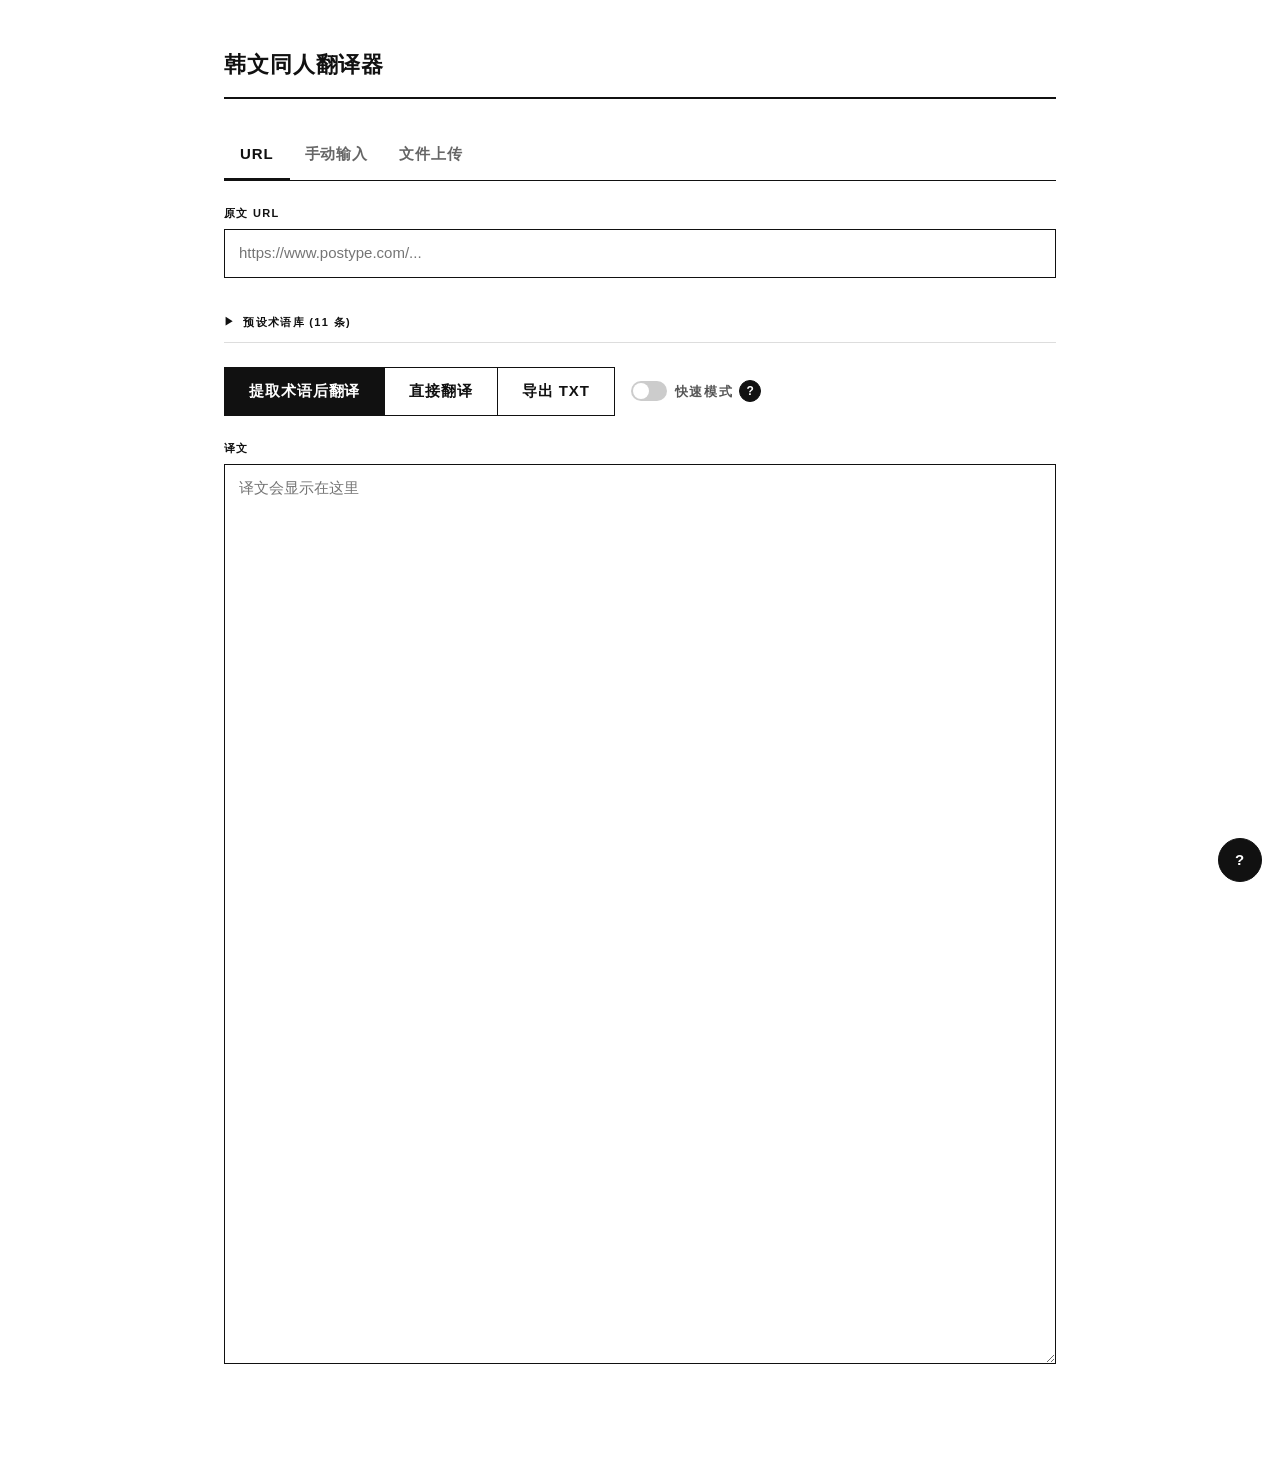
<file: public/index.html>
<!doctype html>
<html lang="zh-CN">
<head>
  <meta charset="utf-8" />
  <meta name="viewport" content="width=device-width, initial-scale=1" />
  <title>韩文同人翻译器</title>
  <link rel="stylesheet" href="style.css" />
  <script defer src="https://cdn.vercel-insights.com/v1/script.js"></script>
</head>
<body>
  <div class="wrap">
    <h1>韩文同人翻译器</h1>

    <!-- Input Tabs -->
    <div class="tabs">
      <button class="tab active" data-tab="url">URL</button>
      <button class="tab" data-tab="manual">手动输入</button>
      <button class="tab" data-tab="file">文件上传</button>
    </div>
    <div id="url-tab" class="tab-content active">
      <div class="field">
        <label for="url">原文 URL</label>
        <input id="url" type="url" placeholder="https://www.postype.com/..." autocomplete="off" />
      </div>
    </div>
    <div id="manual-tab" class="tab-content">
      <div class="field">
        <label for="manual-html">韩文正文</label>
        <textarea id="manual-html" placeholder="粘贴韩文小说正文"></textarea>
      </div>
    </div>
    <div id="file-tab" class="tab-content">
      <div class="field">
        <label for="file-html">Postype HTML 或 WebArchive</label>
        <input id="file-html" type="file" accept=".html,.htm,.webarchive" />
      </div>
    </div>

    <!-- Global Glossary -->
    <div class="glossary-section">
      <button class="glossary-toggle" id="glossary-toggle" type="button">
        <span class="arrow">▶</span>
        <span><span id="glossary-title">预设术语库</span> (<span id="glossary-count">0</span> 条)</span>
      </button>
      <div class="glossary-body" id="glossary-body">
        <div class="glossary-toolbar">
          <select id="glossary-preset" style="padding:8px 10px;border:1px solid #111;border-radius:0;font:inherit;font-size:12px;background:#fff">
            <option value="">加载术语库...</option>
          </select>
          <button type="button" onclick="addGlossaryRow()">+ 添加</button>
          <button type="button" class="secondary" onclick="exportGlossary()">导出</button>
          <button type="button" class="secondary" onclick="$('import-file').click()">导入</button>
          <button type="button" class="secondary" onclick="resetGlossary()">恢复当前预设</button>
          <button type="button" class="secondary" id="btn-submit-glossary" onclick="submitGlossaryUpload('global')" hidden>分享我的术语库</button>
        </div>
        <div class="g-table-wrap">
          <table class="g-table">
            <thead><tr>
              <th class="col-ko">韩文</th>
              <th class="col-zh">中文</th>
              <th class="col-cat">类别</th>
              <th class="col-del"></th>
            </tr></thead>
            <tbody id="glossary-tbody"></tbody>
          </table>
        </div>
        <input type="file" id="import-file" accept=".json" style="display:none" />
      </div>
    </div>

    <!-- Actions + Fast Toggle -->
    <div class="actions-row">
      <div class="btns">
        <button id="btn-translate" type="button">提取术语后翻译</button>
        <button id="btn-direct-translate" class="secondary" type="button">直接翻译</button>
        <button id="btn-download" class="secondary" type="button" title="导出当前译文">导出 TXT</button>
      </div>
      <div class="inline-control">
        <label class="fast-toggle">
          <input type="checkbox" id="fast-mode" />
          <span class="track"></span>
          <span class="fast-label">快速模式</span>
        </label>
        <button id="fast-help" class="mini-help" type="button" aria-label="快速模式说明">?</button>
      </div>
      <!-- <label class="wake-toggle" title="翻译和术语提取期间会默认保持画面常亮；勾选后，非处理期间也会尽量保持常亮。">
        <input type="checkbox" id="wake-lock" />
        <span>持续常亮</span>
      </label> -->
    </div>
    <!-- <div id="model-order" class="model-order-test" aria-live="polite"></div> -->

    <div id="error" class="toast error" role="alert"></div>
    <div id="notice" class="toast notice" role="status"></div>

    <!-- Article Terms Review -->
    <div id="terms-review">
      <div class="panel-head">
        <span>篇章术语确认</span>
        <span class="count" id="terms-count">0 条</span>
      </div>
      <p class="terms-hint">以下为新发现的补充术语，请检查后开始翻译。删除无效术语可以提升翻译速度哦。</p>
      <div class="g-table-wrap" style="max-height:320px">
        <table class="g-table">
          <thead><tr>
            <th class="col-ko">韩文</th>
            <th class="col-zh">中文</th>
            <th class="col-cat">类别</th>
            <th class="col-src">来源</th>
            <th class="col-del"></th>
          </tr></thead>
          <tbody id="terms-tbody"></tbody>
        </table>
      </div>
      <div style="margin-top:8px">
        <button type="button" onclick="addTermRow()" style="padding:6px 12px;font-size:12px">+ 添加术语</button>
        <button type="button" class="secondary" onclick="exportMergedTerms()" style="padding:6px 12px;font-size:12px">导出</button>
        <!-- <button type="button" class="secondary" id="btn-submit-terms" onclick="submitGlossaryUpload('article')" style="padding:6px 12px;font-size:12px">提交篇章术语</button> -->
      </div>
      <div class="terms-actions">
        <button type="button" id="btn-confirm-translate">确认并翻译</button>
      </div>
    </div>

    <!-- Progress -->
    <div id="progress" class="panel" aria-live="polite">
      <div class="panel-head">
        <span id="progress-label">准备中</span>
        <span class="count"><span id="progress-done">0</span> / <span id="progress-total">0</span></span>
      </div>
      <div class="bar"><div id="progress-fill" class="bar-fill"></div></div>
      <div id="progress-detail" class="progress-detail" aria-live="polite"></div>
    </div>

    <!-- Output -->
    <div class="field">
      <label for="output">译文</label>
      <textarea id="output" placeholder="译文会显示在这里"></textarea>
    </div>
  </div>
<button id="help-open" class="help-float" type="button">?</button>

<div id="glossary-submit-modal" class="help-modal" aria-hidden="true">
  <form id="glossary-submit-form" class="help-box glossary-submit-box" role="dialog" aria-modal="true" aria-labelledby="glossary-submit-title">
    <h2 id="glossary-submit-title" class="help-title">提交术语库</h2>
    <p class="glossary-submit-summary">准备提交 <strong id="glossary-submit-count">0 条术语</strong>，审核通过后会加入公共预设哦！</p>

    <div class="field compact-field">
      <label for="glossary-submit-nickname">你的昵称</label>
      <input id="glossary-submit-nickname" type="text" maxlength="80" placeholder="下次提交会自动填入" autocomplete="nickname" />
    </div>

    <div class="field compact-field">
      <label for="glossary-submit-notes">备注</label>
      <input id="glossary-submit-notes" type="text" maxlength="300" placeholder="术语库的名字或者用途～" autocomplete="off" />
    </div>

    <!-- <div class="help-section help-note">
      昵称只会保存在本浏览器的 localStorage 里，提交时一起发送，方便审核时知道如何称呼你。
    </div> -->

    <div class="glossary-submit-actions">
      <button id="glossary-submit-confirm" type="submit">提交</button>
      <button id="glossary-submit-cancel" class="secondary" type="button">取消</button>
    </div>
  </form>
</div>

<div id="fast-help-modal" class="help-modal">
  <div class="help-box small-help-box">
    <div class="help-section" style="margin:0;">
      <p>标准模式下部分模型的思考时间较长，如果嫌弃标准模式速度太慢，可以切换快速模式继续尝试。</p>
    </div>
    <div class="help-section help-note">
      快速模式的一部分代价是段落之间可用上下文较少，可能需要人工检查m(_ _)m
    </div>
    <button id="fast-help-close" class="help-close secondary" type="button">关闭</button>
  </div>
</div>

<div id="help-modal" class="help-modal">
  <div class="help-box">
    <h2 class="help-title">帮助</h2>

    <div class="help-tabs" role="tablist" aria-label="帮助内容">
      <button class="help-tab active" type="button" data-help-tab="usage" role="tab" aria-selected="true">使用说明</button>
      <button class="help-tab" type="button" data-help-tab="changelog" role="tab" aria-selected="false">更新日志</button>
    </div>

    <div id="help-usage-panel" class="help-tab-panel active" role="tabpanel">
      <div class="help-section">
        <p>把 Postype 韩文小说正文翻译成简体中文的工具。</p>
        <p>是朕执意要看的，要罚就罚朕吧！</p>
      </div>

      <div class="help-section">
        <div class="help-section-title">输入方式</div>
        <ol class="help-list">
          <li>输入 Postype 页面 URL</li>
          <li>手动复制粘贴韩文正文</li>
          <li>上传 .html 文件</li>
        </ol>
      </div>

      <div class="help-section help-note">
        付费和受限内容不支持 URL 输入，需要手动复制粘贴文本，或者上传文件。
      </div>

      <div class="help-section">
        <div class="help-section-title">注意事项</div>
        <ul class="help-list">
          <li>URL和上传的部分只适配Postype。</li>
          <li>翻译质量和速度会受到不同因素的影响。如果翻译不理想，建议朴素地重试一次。</li>
          <li>为了更好地改进功能，部分使用行为将在完全匿名化后以数值形式记录。</li>
        </ul>
      </div>
    </div>

    <div id="help-changelog-panel" class="help-tab-panel" role="tabpanel">
      <div class="help-section">
        <div class="help-section-title">2026-05-16</div>
        <ol class="help-list">
          <li>更新了输出的表现方式。现在可以实时看到模型的反应了。</li>
          <li>修复了一天模型，进程，和表现错误...</li>
        </ol>
      </div>
      <div class="help-section">
        <div class="help-section-title">2026-05-15</div>
        <ol class="help-list">
          <li>更新了提交术语库的功能。现在可以贡献自己创建的用户术语库了。</li>
          <li>导入了所有有额度的 qwen 模型，每次翻译会从模型池中随机抽取。响应较慢的模型被抽中的概率降低了。</li>
          <li>努力修复了一部分现有错误。</li>
        </ol>
      </div>
    </div>

    <div class="help-meta">
      <p>制作：7s-24
        <a href="https://github.com/7s-24" target="_blank" rel="noopener noreferrer" class="github-link" aria-label="GitHub">
          <svg class="github-icon" viewBox="0 0 24 24" aria-hidden="true">
            <path d="M12 .5C5.65.5.5 5.65.5 12c0 5.1 3.29 9.42 7.86 10.95.58.1.79-.25.79-.56v-2.16c-3.2.7-3.87-1.36-3.87-1.36-.53-1.34-1.3-1.7-1.3-1.7-1.06-.72.08-.71.08-.71 1.17.08 1.79 1.2 1.79 1.2 1.04 1.78 2.73 1.27 3.4.97.1-.75.41-1.27.74-1.56-2.55-.29-5.23-1.28-5.23-5.69 0-1.26.45-2.29 1.19-3.09-.12-.29-.52-1.46.11-3.05 0 0 .98-.31 3.2 1.18a11.1 11.1 0 0 1 5.82 0c2.22-1.49 3.19-1.18 3.19-1.18.64 1.59.24 2.76.12 3.05.74.8 1.18 1.83 1.18 3.09 0 4.42-2.69 5.39-5.25 5.68.42.36.79 1.08.79 2.18v3.24c0 .31.21.67.8.56A11.51 11.51 0 0 0 23.5 12C23.5 5.65 18.35.5 12 .5Z"/>
          </svg>
        </a>
      </p>
      <p>出现技术故障之类的问题，请联系：fedrick1plela755@gmail.com</p>
      <p>感谢 qwen 慷慨贡献的免费额度，在用完之前都会持续提供运营。</p>
      <p>特别鸣谢提供灵感的@勘探犹豫期 ，希望你用得开心！</p>
    </div>

    <button id="help-close" class="help-close secondary" type="button">关闭</button>
  </div>
</div>

<!-- <button id="site-like" class="like-float" type="button" aria-label="给这个工具送出 Kudos">
  <span class="like-label">Kudos</span>
  <span class="like-icon">♡</span>
  <span class="like-count" id="like-count">0</span>
</button> -->
  
<script src="glossary-utils.js" defer></script>
<script src="glossary-usage.js" defer></script>
<script src="app.js" defer></script>
</body>
</html>
</file>
<file: public/style.css>
*, *::before, *::after { box-sizing: border-box; }
    html, body { margin: 0; padding: 0; }
    body {
      font-family: -apple-system, BlinkMacSystemFont, "Helvetica Neue", "PingFang SC", "Microsoft YaHei", sans-serif;
      background: #fff;
      color: #111;
      font-size: 15px;
      line-height: 1.5;
    }
    .wrap {
      max-width: 880px;
      margin: 0 auto;
      padding: 48px 24px 80px;
    }
    h1 {
      font-size: 22px;
      font-weight: 700;
      letter-spacing: 0.04em;
      text-transform: uppercase;
      margin: 0 0 32px;
      padding-bottom: 16px;
      border-bottom: 2px solid #111;
    }
    label {
      display: block;
      font-size: 11px;
      font-weight: 700;
      letter-spacing: 0.12em;
      text-transform: uppercase;
      color: #111;
      margin: 0 0 8px;
    }
    input[type="url"], input[type="text"], textarea {
      width: 100%;
      padding: 12px 14px;
      font: inherit;
      color: #111;
      background: #fff;
      border: 1px solid #111;
      border-radius: 0;
      outline: none;
      box-shadow: none;
      -webkit-appearance: none;
      appearance: none;
    }
    input[type="url"]:focus, input[type="text"]:focus, textarea:focus {
      outline: 2px solid #111;
      outline-offset: -2px;
    }
    textarea {
      height: 480px;
      resize: vertical;
      white-space: pre-wrap;
      font-family: inherit;
    }
    #output {
      height: 100vh;
    }
    .field { margin-bottom: 24px; }

    /* ---- actions row ---- */
    .actions-row {
      display: flex;
      align-items: center;
      gap: 16px;
      margin-bottom: 24px;
      flex-wrap: wrap;
    }
    .actions-row .btns {
      display: flex;
      gap: 0;
      flex-wrap: wrap;
    }
    button {
      flex: 0 0 auto;
      padding: 12px 24px;
      font: inherit;
      font-weight: 700;
      letter-spacing: 0.06em;
      text-transform: uppercase;
      border: 1px solid #111;
      border-radius: 0;
      cursor: pointer;
      background: #111;
      color: #fff;
      transition: background 0.1s, color 0.1s;
    }
    button + button { margin-left: -1px; }
    button.secondary { background: #fff; color: #111; }
    button:hover:not(:disabled) { background: #444; color: #fff; }
    button.secondary:hover:not(:disabled) { background: #111; color: #fff; }
    button:disabled {
      background: #fff;
      color: #999;
      border-color: #ccc;
      cursor: not-allowed;
    }
    .response-time-note {
      margin: -14px 0 24px;
      color: #666;
      font-size: 13px;
      line-height: 1.5;
    }
    .model-order-test {
      display: none;
      margin: -12px 0 24px;
      padding: 8px 10px;
      border: 1px dashed #999;
      background: #fafafa;
      color: #333;
      font-family: ui-monospace, SFMono-Regular, Menlo, Consolas, monospace;
      font-size: 12px;
      line-height: 1.5;
      overflow-wrap: anywhere;
      white-space: pre-wrap;
    }
    .model-order-test.active { display: block; }

    /* ---- compact inline controls ---- */
    .inline-control {
      display: flex;
      align-items: center;
      gap: 6px;
    }
    .mini-help {
      width: 22px;
      height: 22px;
      padding: 0;
      border-radius: 50%;
      font-size: 12px;
      line-height: 1;
      letter-spacing: 0;
      text-transform: none;
    }

    /* ---- fast mode toggle ---- */
    .fast-toggle {
      display: flex;
      align-items: center;
      gap: 8px;
      cursor: pointer;
      user-select: none;
      font-size: 13px;
      margin: 0;
    }
    .fast-toggle input { display: none; }
    .fast-toggle .track {
      width: 36px;
      height: 20px;
      background: #ccc;
      border-radius: 10px;
      position: relative;
      transition: background 0.15s;
    }
    .fast-toggle input:checked + .track { background: #111; }
    .fast-toggle .track::after {
      content: "";
      position: absolute;
      top: 2px;
      left: 2px;
      width: 16px;
      height: 16px;
      background: #fff;
      border-radius: 50%;
      transition: left 0.15s;
    }
    .fast-toggle input:checked + .track::after { left: 18px; }
    .fast-label { color: #555; }
    .fast-toggle input:checked ~ .fast-label { color: #111; font-weight: 600; }

    .wake-toggle {
      display: flex;
      align-items: center;
      gap: 6px;
      margin: 0;
      cursor: pointer;
      user-select: none;
      font-size: 13px;
      letter-spacing: normal;
      text-transform: none;
      color: #555;
    }
    .wake-toggle input {
      width: 14px;
      height: 14px;
      margin: 0;
      accent-color: #111;
    }
    .wake-toggle:has(input:checked) {
      color: #111;
      font-weight: 600;
    }

    /* ---- panels ---- */
    .panel {
      border: 1px solid #111;
      padding: 16px;
      margin-bottom: 24px;
      background: #fafafa;
      display: none;
    }
    .panel.active { display: block; }
    .panel-head {
      display: flex;
      justify-content: space-between;
      align-items: baseline;
      font-size: 11px;
      font-weight: 700;
      letter-spacing: 0.12em;
      text-transform: uppercase;
      margin-bottom: 10px;
    }
    .panel-head .count {
      font-variant-numeric: tabular-nums;
      letter-spacing: 0.04em;
    }
    .bar {
      width: 100%;
      height: 10px;
      background: #e6e6e6;
      position: relative;
      overflow: hidden;
    }
    .bar-fill {
      height: 100%;
      background: #111;
      width: 0%;
      transition: width 0.25s linear;
    }
    .progress-detail {
      margin-top: 12px;
      padding-top: 10px;
      border-top: 1px dashed #ccc;
      color: #444;
      font-family: ui-monospace, SFMono-Regular, Menlo, Consolas, monospace;
      font-size: 12px;
      line-height: 1.5;
      white-space: pre-wrap;
      overflow-wrap: anywhere;
    }
    .progress-detail:empty { display: none; }
    .toast {
      position: fixed;
      right: 18px;
      top: 18px;
      z-index: 1200;
      display: none;
      width: min(420px, calc(100vw - 36px));
      padding: 12px 14px;
      border: 1px solid #111;
      background: #fff;
      box-shadow: 0 8px 24px rgba(0,0,0,0.12);
      font-size: 14px;
      line-height: 1.5;
    }
    .toast.active { display: block; }
    .error {
      border-color: #c00;
      color: #c00;
      font-weight: 600;
    }
    .notice {
      border-color: #0a6;
      color: #084;
      background: #f4fffb;
    }
    .error.active + .notice.active {
      top: 82px;
    }

    /* ---- tabs ---- */
    .tabs {
      display: flex;
      margin-bottom: 24px;
      border-bottom: 1px solid #111;
    }
    .tab {
      padding: 12px 16px;
      background: none;
      border: none;
      border-bottom: 2px solid transparent;
      cursor: pointer;
      font: inherit;
      font-weight: 700;
      letter-spacing: 0.06em;
      text-transform: uppercase;
      color: #666;
      transition: color 0.1s, border-color 0.1s;
    }
    .tab.active { color: #111; border-bottom-color: #111; }
    .tab-content { display: none; }
    .tab-content.active { display: block; }

    /* ---- glossary ---- */
    .glossary-section { margin-bottom: 24px; }
    .glossary-toggle {
      display: flex;
      align-items: center;
      gap: 8px;
      padding: 12px 0;
      border: none;
      border-bottom: 1px solid #ddd;
      background: none;
      cursor: pointer;
      font: inherit;
      font-size: 11px;
      font-weight: 700;
      letter-spacing: 0.12em;
      text-transform: uppercase;
      color: #111;
      width: 100%;
      text-align: left;
    }
    .glossary-toggle:hover { color: #444; }
    .glossary-toggle .arrow {
      display: inline-block;
      transition: transform 0.15s;
      font-size: 10px;
    }
    .glossary-toggle.open .arrow { transform: rotate(90deg); }
    .glossary-body { display: none; padding: 16px 0 0; }
    .glossary-body.open { display: block; }
    .glossary-toolbar {
      display: flex;
      gap: 0;
      margin-bottom: 12px;
      flex-wrap: wrap;
    }
    .glossary-toolbar button { padding: 8px 14px; font-size: 12px; }
    .g-table-wrap {
      max-height: 400px;
      overflow-y: auto;
      border: 1px solid #ddd;
      margin-bottom: 12px;
    }
    .g-table {
      width: 100%;
      border-collapse: collapse;
      font-size: 13px;
    }
    .g-table th {
      position: sticky; top: 0;
      background: #f5f5f5;
      font-size: 10px; font-weight: 700;
      letter-spacing: 0.1em; text-transform: uppercase;
      text-align: left; padding: 8px 10px;
      border-bottom: 1px solid #ddd; z-index: 1;
    }
    .g-table td {
      padding: 4px 6px;
      border-bottom: 1px solid #eee;
      vertical-align: middle;
    }
    .g-table input {
      width: 100%; padding: 6px 8px;
      font: inherit; font-size: 13px;
      border: 1px solid #ddd; border-radius: 0;
      background: #fff; outline: none;
    }
    .g-table input:focus { border-color: #111; }
    .g-table select {
      width: 100%; padding: 6px 4px;
      font: inherit; font-size: 12px;
      border: 1px solid #ddd; border-radius: 0;
      background: #fff; outline: none;
    }
    .g-table .col-ko  { width: 28%; }
    .g-table .col-zh  { width: 28%; }
    .g-table .col-cat { width: 22%; }
    .g-table .col-src { width: 12%; }
    .g-table .col-del { width: 10%; text-align: center; }
    .btn-del {
      padding: 4px 10px; font-size: 12px;
      background: #fff; color: #c00;
      border: 1px solid #c00; cursor: pointer;
    }
    .btn-del:hover { background: #c00; color: #fff; }
    .source-tag {
      display: inline-block; font-size: 10px; font-weight: 700;
      letter-spacing: 0.06em; padding: 2px 6px; border: 1px solid;
    }
    .source-tag.global  { color: #555; border-color: #bbb; }
    .source-tag.article { color: #07a; border-color: #07a; }

    #terms-review {
      border: 1px solid #111;
      padding: 16px; margin-bottom: 24px;
      background: #fafafa; display: none;
    }
    #terms-review.active { display: block; }
    #terms-review .panel-head { margin-bottom: 12px; }
    .terms-hint { font-size: 13px; color: #555; margin: 0 0 12px; }
    .terms-actions { display: flex; gap: 0; margin-top: 12px; }
    .terms-actions button { padding: 10px 20px; font-size: 14px; }
    .help-float {
      position: fixed;
      right: 18px;
      bottom: 18px;
      width: 44px;
      height: 44px;
      padding: 0;
      border-radius: 50%;
      z-index: 1000;
    }
    .help-modal {
      position: fixed;
      inset: 0;
      z-index: 1001;
      display: none;
      background: rgba(0, 0, 0, 0.35);
    }
    .help-modal.active {
      display: block;
    }
    .help-box {
      position: absolute;
      right: 18px;
      bottom: 72px;
      width: min(420px, calc(100vw - 36px));
      max-height: calc(100vh - 120px);
      overflow-y: auto;
      border: 1px solid #111;
      background: #fff;
      padding: 18px;
      font: inherit;
      line-height: 1.6;
    }
    .small-help-box {
      bottom: auto;
      top: 84px;
    }
    .help-title {
      margin: 0 0 12px;
      padding-bottom: 10px;
      border-bottom: 1px solid #111;
      font-size: 16px;
      font-weight: 700;
    }
    .help-tabs {
      display: flex;
      gap: 14px;
      margin: 0 0 14px;
      border-bottom: 1px solid #ddd;
    }
    .help-tab {
      appearance: none;
      border: 0;
      border-bottom: 2px solid transparent;
      background: none;
      padding: 0 0 8px;
      color: #777;
      font: inherit;
      font-size: 13px;
      font-weight: 700;
      cursor: pointer;
    }
    .help-tab.active {
      border-bottom-color: #111;
      color: #111;
    }
    .help-tab-panel {
      display: none;
    }
    .help-tab-panel.active {
      display: block;
    }
    .help-tab-panel .help-section:first-child {
      margin-top: 0;
    }
    .help-section {
      margin: 14px 0 0;
    }
    .help-section-title {
      margin: 0 0 8px;
      font-size: 11px;
      font-weight: 700;
      letter-spacing: 0.12em;
      text-transform: uppercase;
    }
    .help-box p {
      margin: 0 0 8px;
    }
    .help-list {
      margin: 0;
      padding-left: 20px;
    }
    .help-list li {
      margin: 4px 0;
    }
    .help-note {
      border-left: 3px solid #111;
      padding-left: 10px;
      color: #444;
    }
    .help-meta {
      margin-top: 16px;
      padding-top: 12px;
      border-top: 1px solid #ddd;
      font-size: 13px;
    }
    .glossary-submit-box {
      left: 50%;
      right: auto;
      top: 50%;
      bottom: auto;
      transform: translate(-50%, -50%);
    }
    .glossary-submit-summary {
      margin: 0 0 14px;
      color: #444;
    }
    .compact-field {
      margin-bottom: 14px;
    }
    .glossary-submit-actions {
      display: flex;
      gap: 0;
      margin-top: 16px;
    }
    .glossary-submit-actions button {
      flex: 1 1 0;
    }
    .help-close {
      margin-top: 14px;
      width: 100%;
    }
    .github-link {
      display: inline-flex;
      vertical-align: middle;
      margin-left: 6px;
    }
    .github-icon {
      width: 16px;
      height: 16px;
    }

    /* ---- AO3-style kudos ---- */
    .like-float {
      position: fixed;
      right: 72px;
      bottom: 24px;
      z-index: 1000;
      display: inline-flex;
      align-items: baseline;
      gap: 5px;
      width: auto;
      height: auto;
      padding: 4px 0;
      border: 0;
      background: transparent;
      color: #555;
      box-shadow: none;
      font: inherit;
      font-size: 12px;
      line-height: 1.2;
      letter-spacing: normal;
      text-transform: none;
    }
    .like-float:hover:not(:disabled) {
      background: transparent;
      color: #111;
      text-decoration: underline;
    }
    .like-float:disabled {
      border: 0;
      background: transparent;
      color: #999;
    }
    .like-icon {
      color: #777;
      font-size: 12px;
    }
    .like-icon.liked {
      color: #900;
    }
    .like-count {
      font-variant-numeric: tabular-nums;
      color: #777;
    }
    @media (max-width: 520px) {
      .like-float {
        right: 66px;
        bottom: 26px;
      }
      .like-label {
        display: none;
      }
    }
</file>
